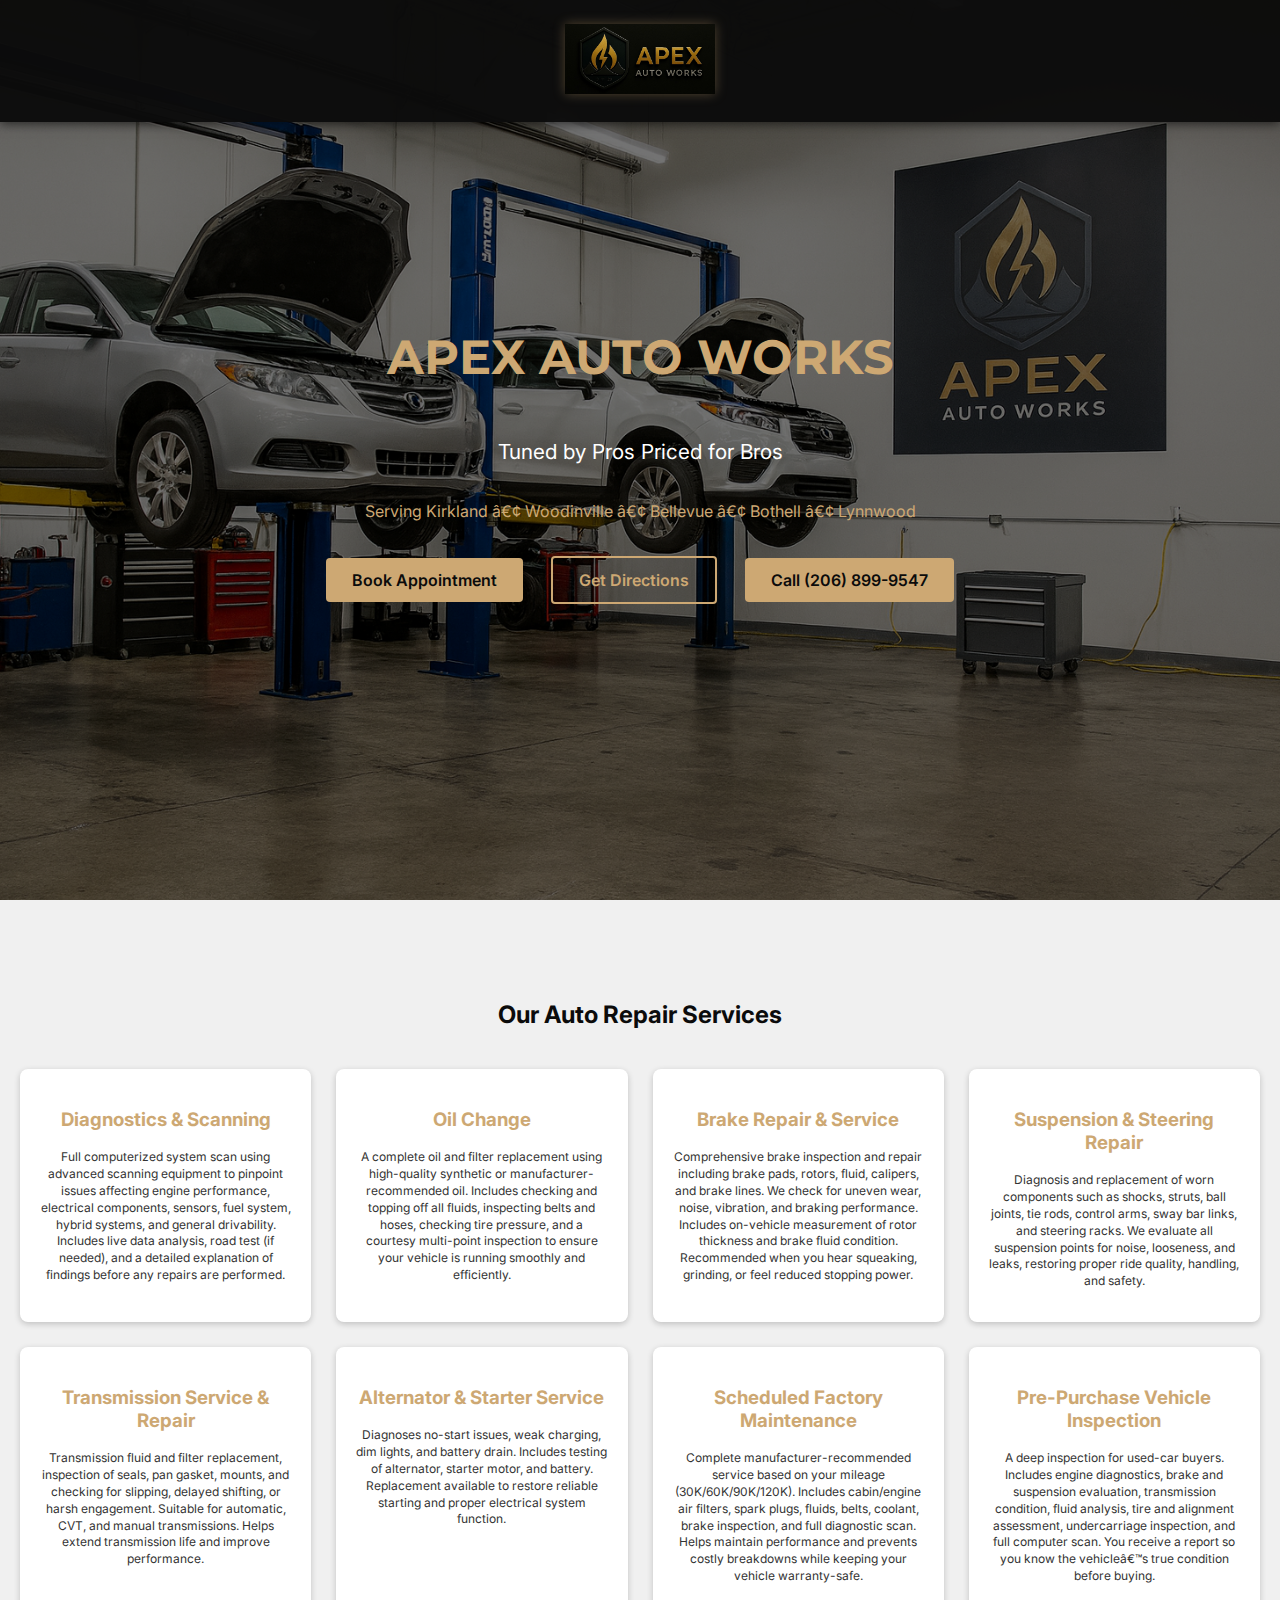
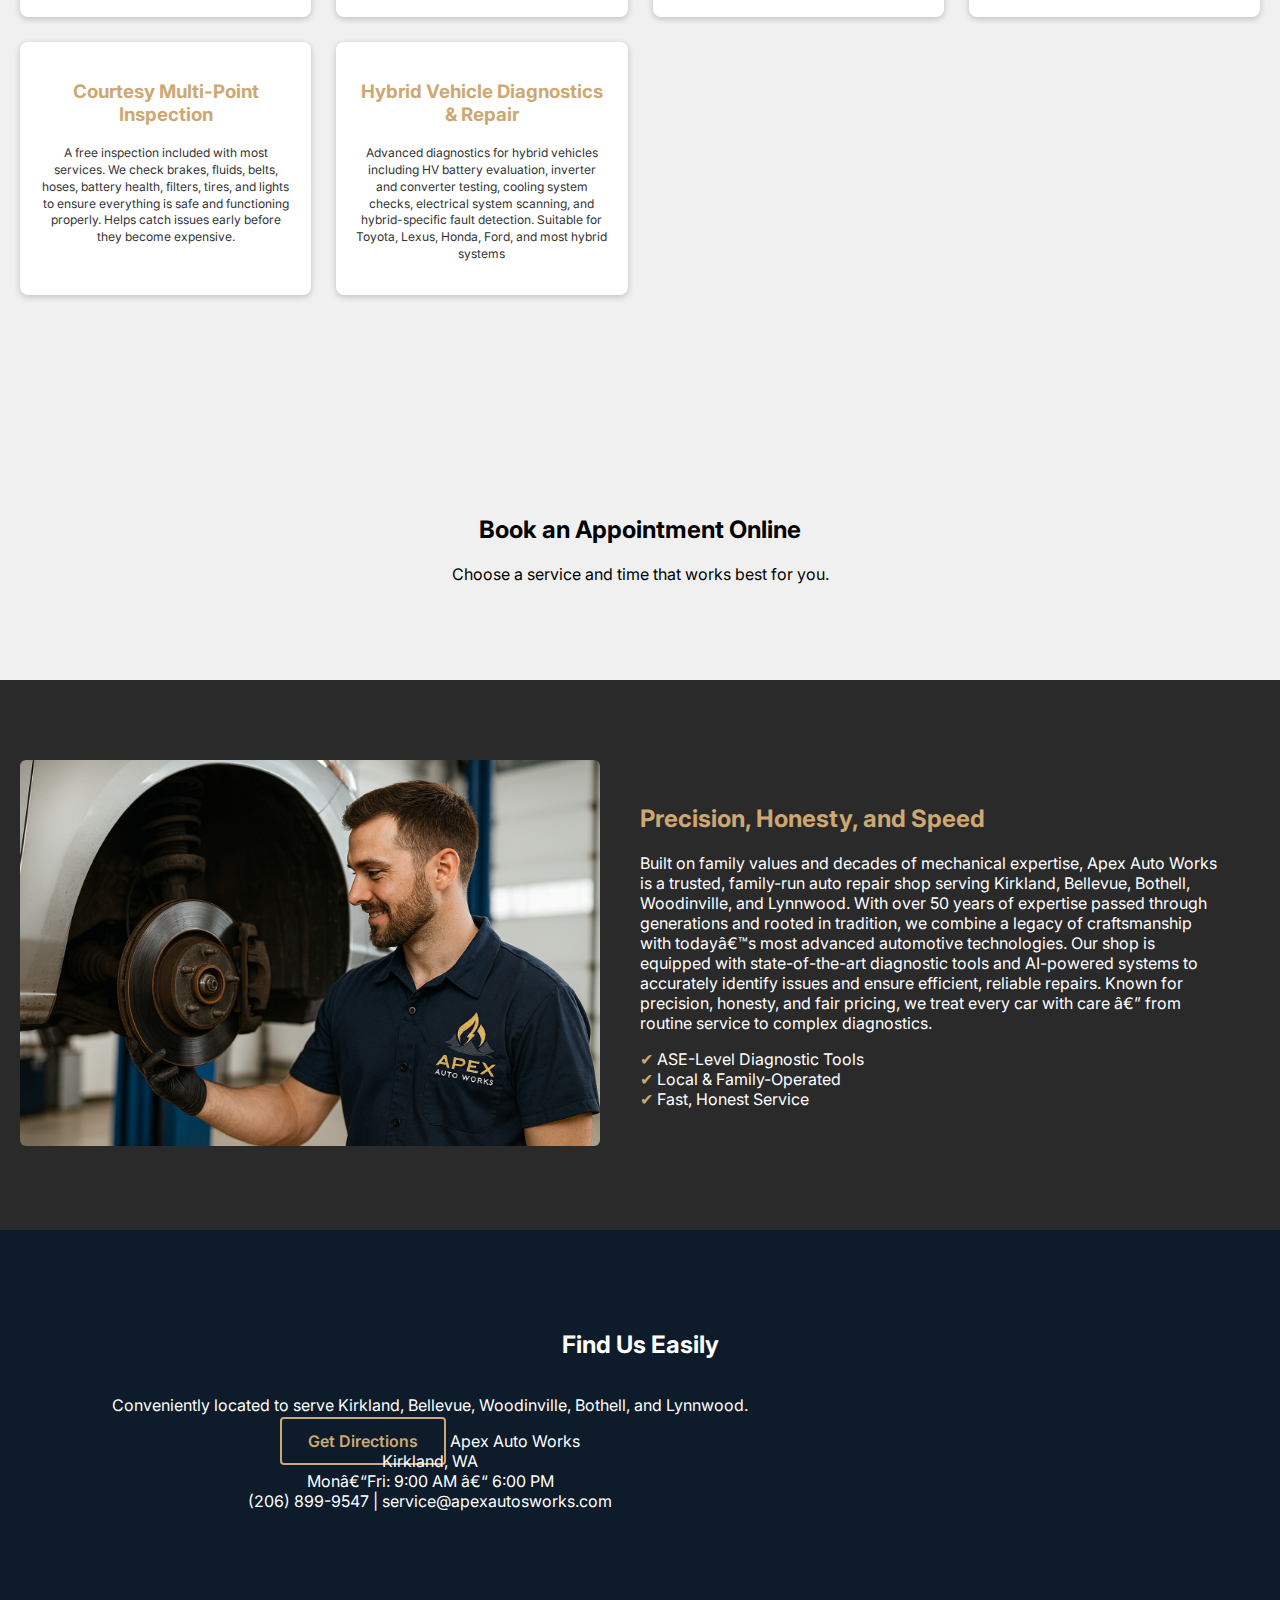
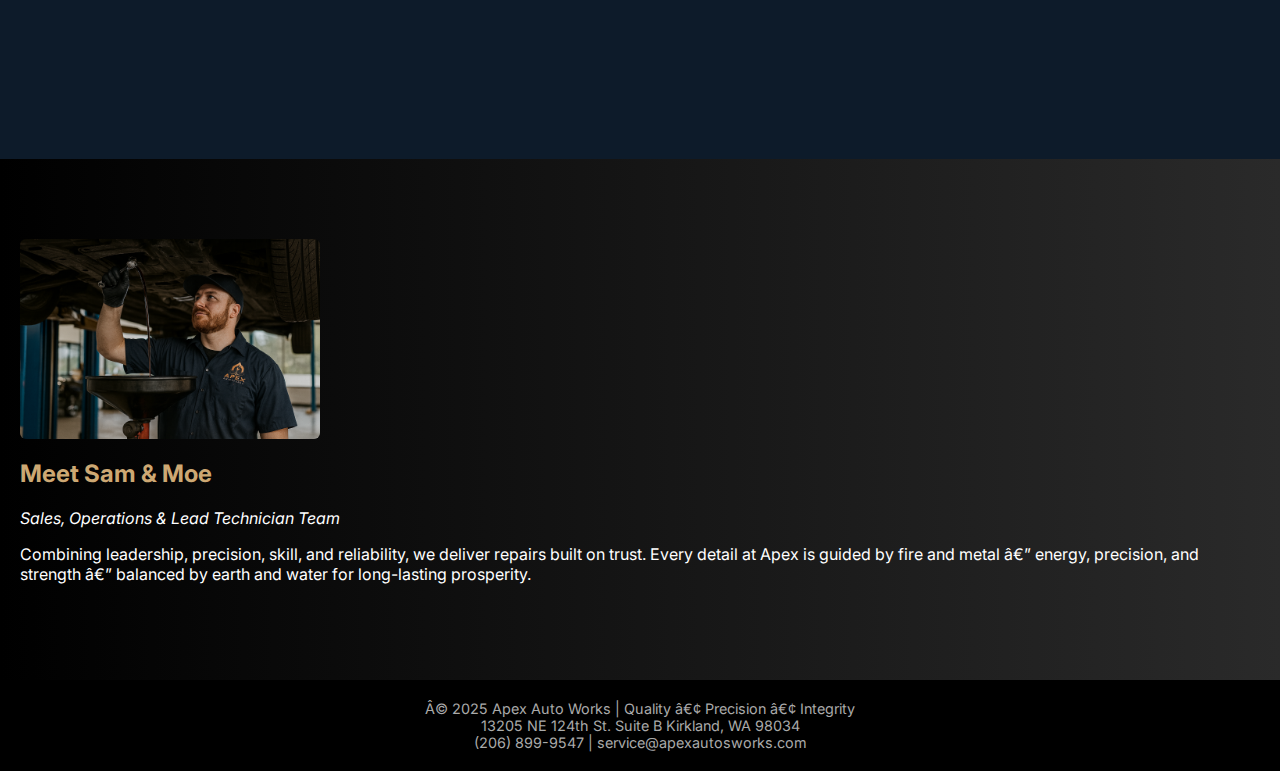
<file: index.html>
<!DOCTYPE html>
<html lang="en">
<head>
  <!-- Google Tag Manager -->
<script>(function(w,d,s,l,i){w[l]=w[l]||[];w[l].push({'gtm.start':
new Date().getTime(),event:'gtm.js'});var f=d.getElementsByTagName(s)[0],
j=d.createElement(s),dl=l!='dataLayer'?'&l='+l:'';j.async=true;j.src=
'https://www.googletagmanager.com/gtm.js?id='+i+dl;f.parentNode.insertBefore(j,f);
})(window,document,'script','dataLayer','GTM-WXXVWFDS');</script>
<!-- End Google Tag Manager -->

<!-- Meta Pixel Code -->
<script>
!function(f,b,e,v,n,t,s)
{if(f.fbq)return;n=f.fbq=function(){n.callMethod?
n.callMethod.apply(n,arguments):n.queue.push(arguments)};
if(!f._fbq)f._fbq=n;n.push=n;n.loaded=!0;n.version='2.0';
n.queue=[];t=b.createElement(e);t.async=!0;
t.src=v;s=b.getElementsByTagName(e)[0];
s.parentNode.insertBefore(t,s)}(window, document,'script',
'https://connect.facebook.net/en_US/fbevents.js');
fbq('init', '3001387686737809');
fbq('track', 'PageView');
</script>
<noscript><img height="1" width="1" style="display:none"
src="https://www.facebook.com/tr?id=3001387686737809&ev=PageView&noscript=1"
/></noscript>
<!-- End Meta Pixel Code -->

  
  <link rel="icon" type="image/png" href="/favicon.png">
  <!-- Google tag (gtag.js) -->
<script async src="https://www.googletagmanager.com/gtag/js?id=G-2WYLMNHFJN"></script>
<script>
  window.dataLayer = window.dataLayer || [];
  function gtag(){dataLayer.push(arguments);}
  gtag('js', new Date());
  gtag('config', 'G-2WYLMNHFJN');
  <!-- Google tag (gtag.js) event -->
<script>
  gtag('event', 'ads_conversion_Book_appointment_1', {
    // <event_parameters>
  });
</script>

</script>

  
  <meta charset="UTF-8" />
  <meta name="viewport" content="width=device-width, initial-scale=1.0" />

  <!-- Primary SEO -->
  <title>Apex Auto Works | Trusted Auto Repair in Kirkland, WA</title>
  <meta name="description" content="Apex Auto Works provides expert diagnostics, maintenance, and precision auto repair for Kirkland, Bothell, Woodinville, and Lynnwood drivers. Family-operated, fast, and honest service." />
  <meta name="keywords" content="auto repair Kirkland, mechanic Kirkland WA, car diagnostics Bothell, brake repair Woodinville, oil change Lynnwood, Apex Auto Works, transmission repair Kirkland, hybrid diagnostics, local auto shop, family mechanic" />
  <meta name="robots" content="index, follow" />
  <link rel="canonical" href="https://apexautosworks.com/" />

  <!-- Extended SEO (Detailed Services) -->
  <meta name="keywords" content="auto repair Kirkland, brake repair Kirkland, alternator and starter repair, alignment Kirkland WA, auto repair estimates, battery replacement Kirkland, check engine light diagnostics, computer diagnostic services, courtesy inspections, drivetrain repair, electrical system diagnostics, engine services, European vehicle repair, extended warranty service, fleet vehicle repair, fuel system cleaning, oil and filter change, power steering repair, pre purchase inspections, scheduled maintenance, suspension repair, tire rotation, transmission services, tune ups, Apex Auto Works, mechanic near Kirkland, Bothell, Woodinville, Lynnwood" />
  <meta name="description" content="Apex Auto Works provides expert automotive diagnostics, brake service, oil changes, engine repair, transmission work, and full maintenance for Kirkland, Woodinville, Bothell, and Lynnwood drivers. We handle everything from electrical and drivetrain repairs to European vehicles and fleet maintenance — trusted, precise, and honest service every time." />

  <!-- Location Meta -->
  <meta name="geo.region" content="US-WA" />
  <meta name="geo.placename" content="Kirkland" />
  <meta name="geo.position" content="47.6769;-122.2060" />
  <meta name="ICBM" content="47.6769, -122.2060" />

  <!-- Social & Sharing (Open Graph / Twitter) -->
  <meta property="og:type" content="website" />
  <meta property="og:title" content="Apex Auto Works | Auto Repair in Kirkland, WA" />
  <meta property="og:description" content="Precision. Integrity. Performance. Expert auto repair and diagnostics for Kirkland, Bothell, and nearby drivers." />
  <meta property="og:image" content="https://apexautosworks.com/shop.jpg" />
  <meta property="og:url" content="https://apexautosworks.com/" />
  <meta property="og:site_name" content="Apex Auto Works" />

  <meta name="twitter:card" content="summary_large_image" />
  <meta name="twitter:title" content="Apex Auto Works | Auto Repair in Kirkland, WA" />
  <meta name="twitter:description" content="Family-run precision auto repair and diagnostics for Kirkland, Woodinville, and Bothell." />
  <meta name="twitter:image" content="https://apexautosworks.com/shop.jpg" />

  <!-- Structured Data (Schema.org for Google) -->
  <script type="application/ld+json">
  {
    "@context": "https://schema.org",
    "@type": "AutoRepair",
    "name": "Apex Auto Works",
    "image": "https://apexautosworks.com/Logo.png",
    "@id": "https://apexautosworks.com",
    "url": "https://apexautosworks.com",
    "telephone": "+1-206-887-5499",
    "address": {
      "@type": "PostalAddress",
      "streetAddress": "13205 N.E. 124th Street, Suite B",
      "addressLocality": "Kirkland",
      "addressRegion": "WA",
      "postalCode": "98033",
      "addressCountry": "US"
    },
    "openingHours": "Mo-Fr 09:00-18:00",
    "priceRange": "$$",
    "areaServed": ["Kirkland", "Woodinville", "Bothell", "Lynnwood"],
    "serviceType": [
     "mechanic",
      "auto mechanic",
      "Brake Repair",
      "Alternator and Starter",
      "auto repair",
      "Alignment",
      "Auto Repair Estimates",
      "Battery Replacement",
      "Check Engine Light Diagnostics",
      "Computer Diagnostic",
      "Courtesy Inspections",
      "Drivetrain Repair",
      "Electrical System Service",
      "Engine Services",
      "European Vehicle Services",
      "Extended Warranty Service",
      "Fleet Services",
      "Fuel System Service",
      "Oil and Filter Change",
      "Power Steering Repair",
      "Pre Purchase Inspections",
      "Scheduled Maintenance",
      "Suspension Repair",
      "Tire Rotation",
      "Transmission Services",
      "Tune Ups"
    ]
  }
  </script>

  <!-- Styles & Fonts -->
  <link rel="stylesheet" href="style.css" />
  <link href="https://fonts.googleapis.com/css2?family=Inter:wght@400;500&family=Montserrat:wght@700;900&family=Rajdhani:wght@600&display=swap" rel="stylesheet">

  <!-- Favicon -->
  <link rel="icon" href="Logo.png" type="image/png">
</head>


<body id="top">    
  <!-- Google Tag Manager (noscript) -->
<noscript><iframe src="https://www.googletagmanager.com/ns.html?id=GTM-WXXVWFDS"
height="0" width="0" style="display:none;visibility:hidden"></iframe></noscript>
<!-- End Google Tag Manager (noscript) -->    
    
    <!-- HEADER -->
 <!-- HEADER -->
<header class="navbar">
  <a href="#top">
    <img src="Logo.png" alt="Apex Auto Works logo" class="nav-logo">
  </a>
</header>


  <!-- HERO -->
  <section class="hero">
    <div class="overlay"></div>
    <div class="hero-content">
      <h1>APEX AUTO WORKS</h1>
      <p class="tagline">Tuned by Pros Priced for Bros</p>
      <p class="cities">Serving Kirkland • Woodinville • Bellevue • Bothell • Lynnwood</p>
      <div class="hero-buttons">
           <a 
            href="https://book.squareup.com/appointments/l15hm7c8nurb51/location/LPVYF40P4XV20/services"
            class="btn gold"
            target="_blank"
            rel="noopener"
              >
            Book Appointment
          </a>
        <a href="#location" class="btn outline">Get Directions</a>

        <a href="tel:+12068999547" class="btn gold">Call (206) 899-9547</a>
      </div>
    </div>
  </section>


    
  <!-- SERVICES -->
  <section id="services" class="services">
    <h2>Our Auto Repair Services</h2>
    <div class="service-grid">
      <div class="card"><h3>Diagnostics & Scanning</h3><p>Full computerized system scan using advanced scanning equipment to pinpoint issues affecting engine performance, electrical components, sensors, fuel system, hybrid systems, and general drivability. Includes live data analysis, road test (if needed), and a detailed explanation of findings before any repairs are performed.</p></div>
      <div class="card"><h3>Oil Change</h3><p>A complete oil and filter replacement using high-quality synthetic or manufacturer-recommended oil. Includes checking and topping off all fluids, inspecting belts and hoses, checking tire pressure, and a courtesy multi-point inspection to ensure your vehicle is running smoothly and efficiently.</p></div>
      <div class="card"><h3>Brake Repair & Service</h3><p>Comprehensive brake inspection and repair including brake pads, rotors, fluid, calipers, and brake lines. We check for uneven wear, noise, vibration, and braking performance. Includes on-vehicle measurement of rotor thickness and brake fluid condition. Recommended when you hear squeaking, grinding, or feel reduced stopping power.</p></div>
      <div class="card"><h3>Suspension & Steering Repair</h3><p>Diagnosis and replacement of worn components such as shocks, struts, ball joints, tie rods, control arms, sway bar links, and steering racks. We evaluate all suspension points for noise, looseness, and leaks, restoring proper ride quality, handling, and safety.</p></div>
      <div class="card"><h3>Transmission Service & Repair</h3><p>Transmission fluid and filter replacement, inspection of seals, pan gasket, mounts, and checking for slipping, delayed shifting, or harsh engagement. Suitable for automatic, CVT, and manual transmissions. Helps extend transmission life and improve performance.</p></div>
      <div class="card"><h3>Alternator & Starter Service</h3><p>Diagnoses no-start issues, weak charging, dim lights, and battery drain. Includes testing of alternator, starter motor, and battery. Replacement available to restore reliable starting and proper electrical system function.</p></div>
      <div class="card"><h3>Scheduled Factory Maintenance</h3><p>Complete manufacturer-recommended service based on your mileage (30K/60K/90K/120K). Includes cabin/engine air filters, spark plugs, fluids, belts, coolant, brake inspection, and full diagnostic scan. Helps maintain performance and prevents costly breakdowns while keeping your vehicle warranty-safe.</p></div>
      <div class="card"><h3>Pre-Purchase Vehicle Inspection</h3><p>A deep inspection for used-car buyers. Includes engine diagnostics, brake and suspension evaluation, transmission condition, fluid analysis, tire and alignment assessment, undercarriage inspection, and full computer scan. You receive a report so you know the vehicle’s true condition before buying.</p></div>
      <div class="card"><h3>Courtesy Multi-Point Inspection</h3><p>A free inspection included with most services. We check brakes, fluids, belts, hoses, battery health, filters, tires, and lights to ensure everything is safe and functioning properly. Helps catch issues early before they become expensive.</p></div>
      <div class="card"><h3>Hybrid Vehicle Diagnostics & Repair</h3><p>Advanced diagnostics for hybrid vehicles including HV battery evaluation, inverter and converter testing, cooling system checks, electrical system scanning, and hybrid-specific fault detection. Suitable for Toyota, Lexus, Honda, Ford, and most hybrid systems</p></div>

    </div>
  </section>

  <!-- BOOK APPOINTMENT -->
  <section id="booking" class="booking">
    <h2>Book an Appointment Online</h2>
    <p>Choose a service and time that works best for you.</p>
    <!-- Start Square Appointments Embed Code -->
    <script src="https://squareup.com/appointments/buyer/widget/1ihakddmltqa0i/LPVYF40P4XV20.js"></script>
    <!-- End Square Appointments Embed Code -->
  </section>


  

  <!-- WHY CHOOSE US -->
  <section id="why" class="why">
    <div class="why-left">
      <img src="mechanic.jpg" alt="Technician working at Apex Auto Works">
    </div>
    <div class="why-right">
      <h2>Precision, Honesty, and Speed</h2>
      <p>Built on family values and decades of mechanical expertise, Apex Auto Works is a trusted, family-run auto repair shop serving Kirkland, Bellevue, Bothell, Woodinville, and Lynnwood. With over 50 years of expertise passed through generations and rooted in tradition, we combine a legacy of craftsmanship with today’s most advanced automotive technologies. Our shop is equipped with state-of-the-art diagnostic tools and AI-powered systems to accurately identify issues and ensure efficient, reliable repairs. Known for precision, honesty, and fair pricing, we treat every car with care — from routine service to complex diagnostics.</p>
      <ul>
        <li>ASE-Level Diagnostic Tools</li>
        <li>Local & Family-Operated</li>
        <li>Fast, Honest Service</li>
      </ul>
    </div>
  </section>



  <!-- LOCATION -->
  <section id="location" class="location">
    <h2>Find Us Easily</h2>
    <div class="map-section">
      <div class="map-text">
        <p>Conveniently located to serve Kirkland, Bellevue, Woodinville, Bothell, and Lynnwood.</p>
      <a href="https://www.google.com/maps/dir/?api=1&destination=13035+NE+124th+St+B,+Kirkland,+WA+98034" class="btn outline">Get Directions</a>        
        Apex Auto Works<br>
          Kirkland, WA<br>
          Mon–Fri: 9:00 AM – 6:00 PM<br>
          (206) 899-9547 | service@apexautosworks.com
        </p>
      </div>
          <iframe class="map" src="https://www.google.com/maps?q=Apex+Auto+Works+Kirkland+WA&output=embed" loading="lazy" referrerpolicy="no-referrer-when-downgrade" title="Apex Auto Works location map"></iframe>
    </div>
  </section>



  <!-- ABOUT -->
  <section id="about" class="about">
    <img src="team.jpg" alt="Sam and Moe from Apex Auto Works">
    <div class="about-text">
      <h2>Meet Sam & Moe</h2>
      <p><em>Sales, Operations & Lead Technician Team</em></p>
      <p>Combining leadership, precision, skill, and reliability, we deliver repairs built on trust. Every detail at Apex is guided by fire and metal — energy, precision, and strength — balanced by earth and water for long-lasting prosperity.</p>
    </div>
  </section>

  <!-- FOOTER -->
    <footer>
    © 2025 Apex Auto Works | Quality • Precision • Integrity<br>
    13205 NE 124th St. Suite B Kirkland, WA 98034<br>
    (206) 899-9547 | service@apexautosworks.com
  </footer>
</body>
</html>
</file>
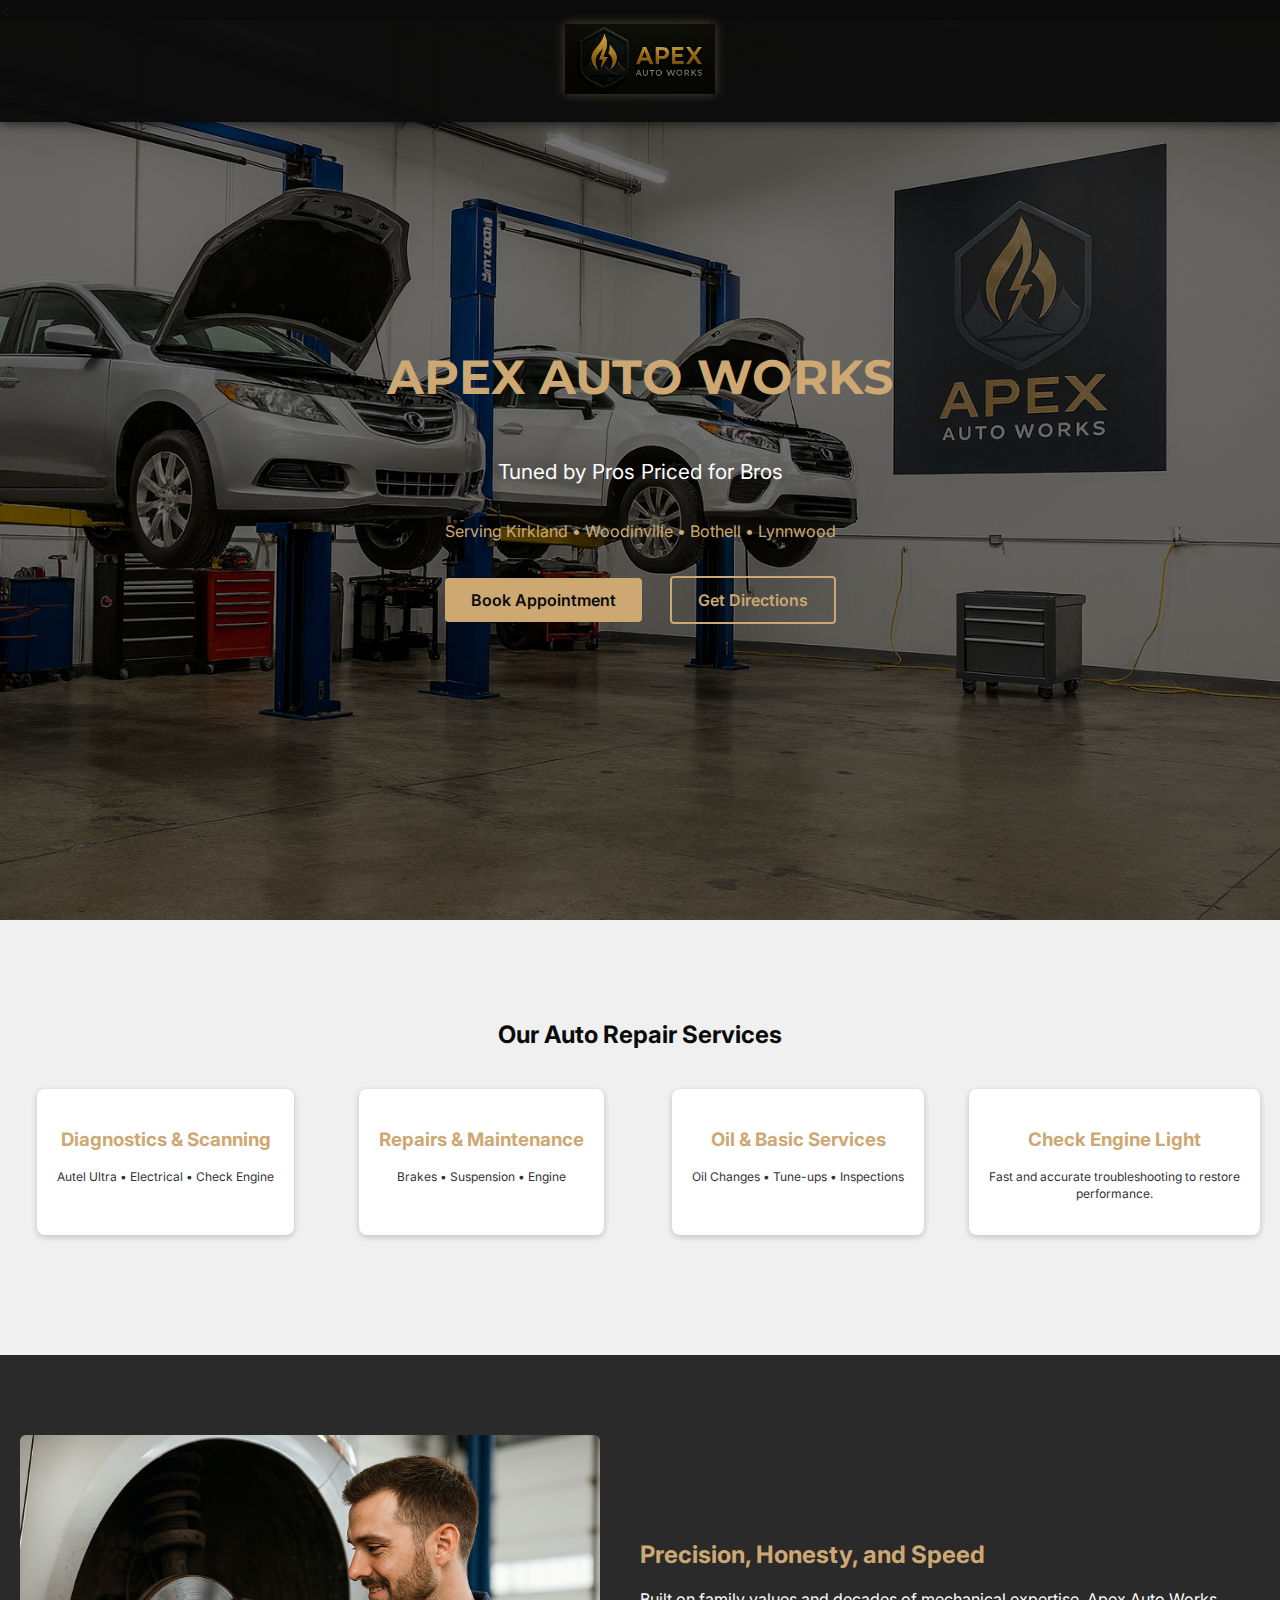
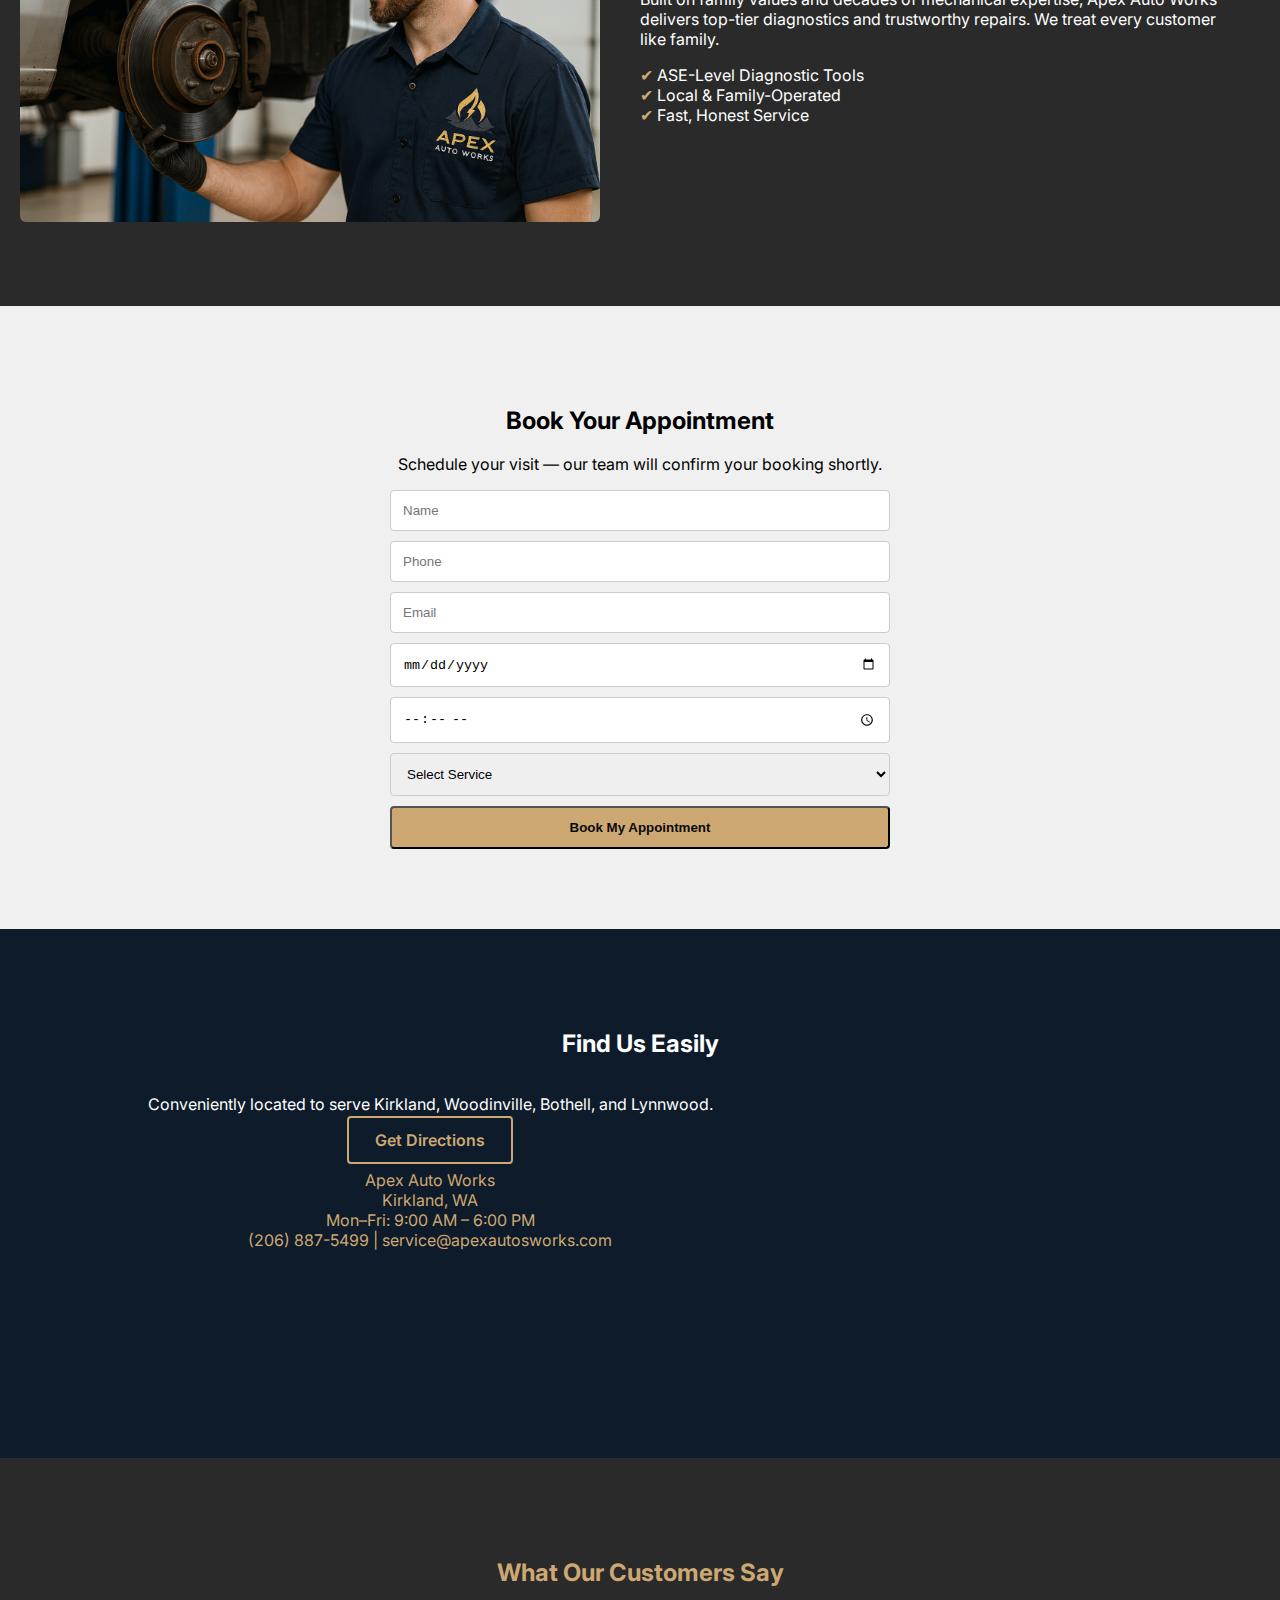
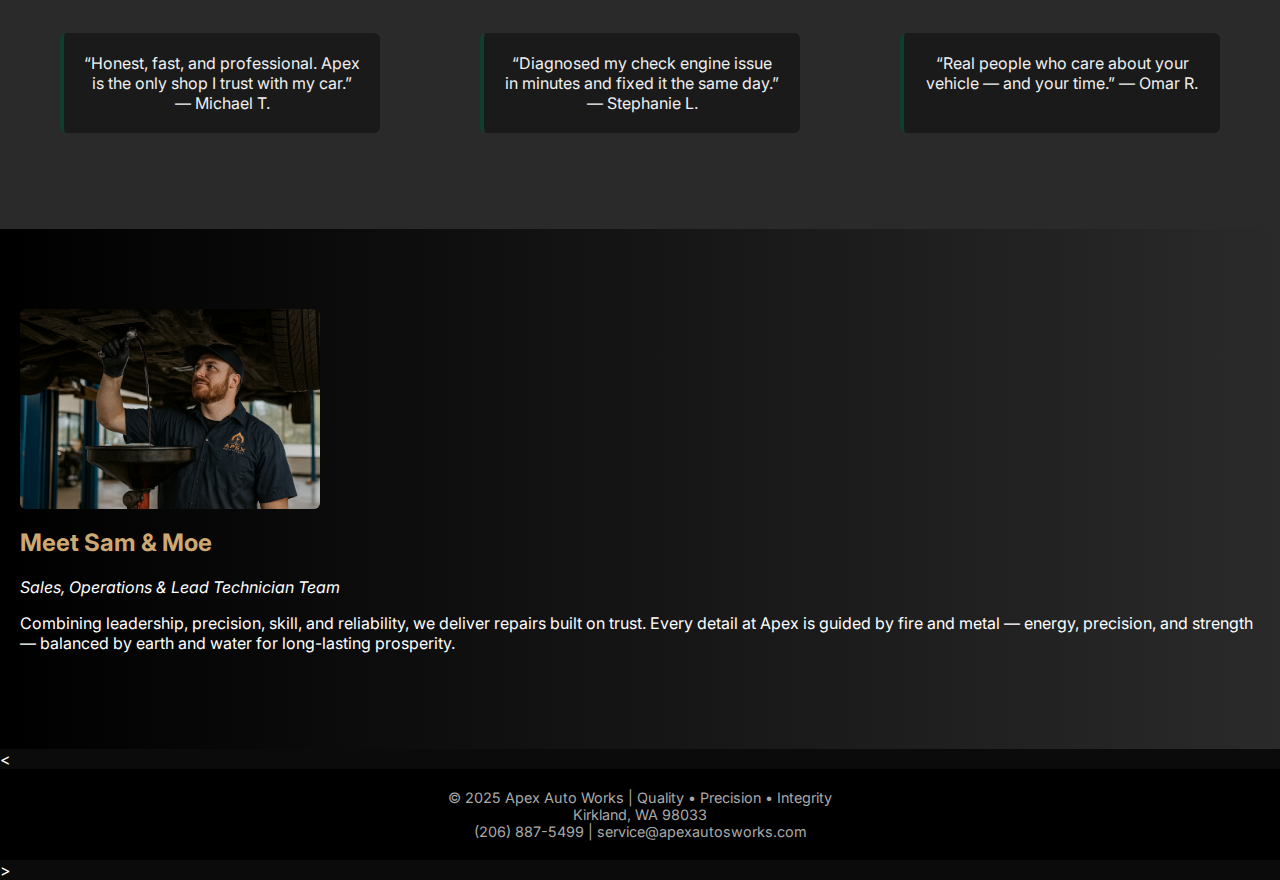
<file: index .html>
<!DOCTYPE html>
<html lang="en">
<<head>
  <meta charset="UTF-8" />
  <meta name="viewport" content="width=device-width, initial-scale=1.0" />

  <!-- Primary SEO -->
  <title>Apex Auto Works | Trusted Auto Repair in Kirkland, WA</title>
  <meta name="description" content="Apex Auto Works provides expert diagnostics, maintenance, and precision auto repair for Kirkland, Bothell, Woodinville, and Lynnwood drivers. Family-operated, fast, and honest service." />
  <meta name="keywords" content="auto repair Kirkland, mechanic Kirkland WA, car diagnostics Bothell, brake repair Woodinville, oil change Lynnwood, Apex Auto Works, transmission repair Kirkland, hybrid diagnostics, local auto shop, family mechanic" />
  <meta name="robots" content="index, follow" />
  <link rel="canonical" href="https://apexautosworks.com/" />

  <!-- Extended SEO (Detailed Services) -->
  <meta name="keywords" content="auto repair Kirkland, brake repair Kirkland, alternator and starter repair, alignment Kirkland WA, auto repair estimates, battery replacement Kirkland, check engine light diagnostics, computer diagnostic services, courtesy inspections, drivetrain repair, electrical system diagnostics, engine services, European vehicle repair, extended warranty service, fleet vehicle repair, fuel system cleaning, oil and filter change, power steering repair, pre purchase inspections, scheduled maintenance, suspension repair, tire rotation, transmission services, tune ups, Apex Auto Works, mechanic near Kirkland, Bothell, Woodinville, Lynnwood" />
  <meta name="description" content="Apex Auto Works provides expert automotive diagnostics, brake service, oil changes, engine repair, transmission work, and full maintenance for Kirkland, Woodinville, Bothell, and Lynnwood drivers. We handle everything from electrical and drivetrain repairs to European vehicles and fleet maintenance — trusted, precise, and honest service every time." />

  <!-- Location Meta -->
  <meta name="geo.region" content="US-WA" />
  <meta name="geo.placename" content="Kirkland" />
  <meta name="geo.position" content="47.6769;-122.2060" />
  <meta name="ICBM" content="47.6769, -122.2060" />

  <!-- Social & Sharing (Open Graph / Twitter) -->
  <meta property="og:type" content="website" />
  <meta property="og:title" content="Apex Auto Works | Auto Repair in Kirkland, WA" />
  <meta property="og:description" content="Precision. Integrity. Performance. Expert auto repair and diagnostics for Kirkland, Bothell, and nearby drivers." />
  <meta property="og:image" content="https://apexautosworks.com/shop.jpg" />
  <meta property="og:url" content="https://apexautosworks.com/" />
  <meta property="og:site_name" content="Apex Auto Works" />

  <meta name="twitter:card" content="summary_large_image" />
  <meta name="twitter:title" content="Apex Auto Works | Auto Repair in Kirkland, WA" />
  <meta name="twitter:description" content="Family-run precision auto repair and diagnostics for Kirkland, Woodinville, and Bothell." />
  <meta name="twitter:image" content="https://apexautosworks.com/shop.jpg" />

  <!-- Structured Data (Schema.org for Google) -->
  <script type="application/ld+json">
  {
    "@context": "https://schema.org",
    "@type": "AutoRepair",
    "name": "Apex Auto Works",
    "image": "https://apexautosworks.com/Logo.png",
    "@id": "https://apexautosworks.com",
    "url": "https://apexautosworks.com",
    "telephone": "+1-206-887-5499",
    "address": {
      "@type": "PostalAddress",
      "streetAddress": "13205 N.E. 124th Street, Suite B",
      "addressLocality": "Kirkland",
      "addressRegion": "WA",
      "postalCode": "98033",
      "addressCountry": "US"
    },
    "openingHours": "Mo-Fr 09:00-18:00",
    "priceRange": "$$",
    "areaServed": ["Kirkland", "Woodinville", "Bothell", "Lynnwood"],
    "serviceType": [
     "mechanic",
      "auto mechanic",
      "Brake Repair",
      "Alternator and Starter",
      "auto repair",
      "Alignment",
      "Auto Repair Estimates",
      "Battery Replacement",
      "Check Engine Light Diagnostics",
      "Computer Diagnostic",
      "Courtesy Inspections",
      "Drivetrain Repair",
      "Electrical System Service",
      "Engine Services",
      "European Vehicle Services",
      "Extended Warranty Service",
      "Fleet Services",
      "Fuel System Service",
      "Oil and Filter Change",
      "Power Steering Repair",
      "Pre Purchase Inspections",
      "Scheduled Maintenance",
      "Suspension Repair",
      "Tire Rotation",
      "Transmission Services",
      "Tune Ups"
    ]
  }
  </script>

  <!-- Styles & Fonts -->
  <link rel="stylesheet" href="style.css" />
  <link href="https://fonts.googleapis.com/css2?family=Inter:wght@400;500&family=Montserrat:wght@700;900&family=Rajdhani:wght@600&display=swap" rel="stylesheet">

  <!-- Favicon -->
  <link rel="icon" href="Logo.png" type="image/png">
</head>

<body>
  <body id="top">
  <!-- HEADER -->
 <!-- HEADER -->
<header class="navbar">
  <a href="#top">
    <img src="Logo.png" alt="Apex Auto Works logo" class="nav-logo">
  </a>
</header>


  <!-- HERO -->
  <section class="hero">
    <div class="overlay"></div>
    <div class="hero-content">
      <h1>APEX AUTO WORKS</h1>
      <p class="tagline">Tuned by Pros Priced for Bros</p>
      <p class="cities">Serving Kirkland • Woodinville • Bothell • Lynnwood</p>
      <div class="hero-buttons">
        <a href="#booking" class="btn gold">Book Appointment</a>
        <a href="#location" class="btn outline">Get Directions</a>
      </div>
    </div>
  </section>

  <!-- SERVICES -->
  <section id="services" class="services">
    <h2>Our Auto Repair Services</h2>
    <div class="service-grid">
      <div class="card"><h3>Diagnostics & Scanning</h3><p>Autel Ultra • Electrical • Check Engine</p></div>
      <div class="card"><h3>Repairs & Maintenance</h3><p>Brakes • Suspension • Engine</p></div>
      <div class="card"><h3>Oil & Basic Services</h3><p>Oil Changes • Tune-ups • Inspections</p></div>
      <div class="card"><h3>Check Engine Light</h3><p>Fast and accurate troubleshooting to restore performance.</p></div>
    </div>
  </section>

  <!-- WHY CHOOSE US -->
  <section id="why" class="why">
    <div class="why-left">
      <img src="mechanic.jpg" alt="Technician working at Apex Auto Works">
    </div>
    <div class="why-right">
      <h2>Precision, Honesty, and Speed</h2>
      <p>Built on family values and decades of mechanical expertise, Apex Auto Works delivers top-tier diagnostics and trustworthy repairs. We treat every customer like family.</p>
      <ul>
        <li>ASE-Level Diagnostic Tools</li>
        <li>Local & Family-Operated</li>
        <li>Fast, Honest Service</li>
      </ul>
    </div>
  </section>

  <!-- BOOKING -->
  <section id="booking" class="booking">
    <h2>Book Your Appointment</h2>
    <p>Schedule your visit — our team will confirm your booking shortly.</p>
    <form>
      <input type="text" placeholder="Name" required>
      <input type="tel" placeholder="Phone" required>
      <input type="email" placeholder="Email" required>
      <input type="date" required>
      <input type="time" required>
      <select required>
        <option value="">Select Service</option>
        <option>Diagnostics</option>
        <option>Repairs</option>
        <option>Oil & Maintenance</option>
      </select>
      <button type="submit" class="btn gold">Book My Appointment</button>
    </form>
  </section>

  <!-- LOCATION -->
  <section id="location" class="location">
    <h2>Find Us Easily</h2>
    <div class="map-section">
      <div class="map-text">
        <p>Conveniently located to serve Kirkland, Woodinville, Bothell, and Lynnwood.</p>
        <a href="https://maps.google.com/?q=Apex+Auto+Works" class="btn outline">Get Directions</a>
        <p class="contact">
          Apex Auto Works<br>
          Kirkland, WA<br>
          Mon–Fri: 9:00 AM – 6:00 PM<br>
          (206) 887-5499 | service@apexautosworks.com
        </p>
      </div>
      <iframe class="map" src="https://www.google.com/maps/embed?pb=!1m18!..."></iframe>
    </div>
  </section>

  <!-- REVIEWS -->
  <section class="reviews">
    <h2>What Our Customers Say</h2>
    <div class="review-grid">
      <blockquote>“Honest, fast, and professional. Apex is the only shop I trust with my car.” — Michael T.</blockquote>
      <blockquote>“Diagnosed my check engine issue in minutes and fixed it the same day.” — Stephanie L.</blockquote>
      <blockquote>“Real people who care about your vehicle — and your time.” — Omar R.</blockquote>
    </div>
  </section>

  <!-- ABOUT -->
  <section id="about" class="about">
    <img src="team.jpg" alt="Sam and Moe from Apex Auto Works">
    <div class="about-text">
      <h2>Meet Sam & Moe</h2>
      <p><em>Sales, Operations & Lead Technician Team</em></p>
      <p>Combining leadership, precision, skill, and reliability, we deliver repairs built on trust. Every detail at Apex is guided by fire and metal — energy, precision, and strength — balanced by earth and water for long-lasting prosperity.</p>
    </div>
  </section>

  <!-- FOOTER -->
<<footer>
  © 2025 Apex Auto Works | Quality • Precision • Integrity<br>
  Kirkland, WA 98033<br>
  (206) 887-5499 | service@apexautosworks.com
</footer>
>
</body>
</html>
</file>
<file: style.css>
body {
  margin: 0;
  font-family: "Inter", sans-serif;
  background: #0b0b0b;
  color: #fff;
}




/* 1
/* HEADER NAVBAR — Centered Luxury Layout */
.navbar {
  position: fixed;
  top: 0;
  left: 0;
  width: 100%;
  height: 90px; /* increased height for better balance */
  background: rgba(11, 11, 11, 0.97); /* deep matte black tone */
  display: flex;
  justify-content: center; /* centers logo horizontally */
  align-items: center; /* centers logo vertically */
  padding: 16px 0;
  box-shadow: 0 2px 10px rgba(0, 0, 0, 0.6);
  z-index: 1000;
  transition: background 0.4s ease, height 0.3s ease;
}

/* LOGO STYLE — glowing gold balance */
.nav-logo {
  width: 150px; /* slightly larger logo for better presence */
  cursor: pointer;
  transition: all 0.4s ease;
  filter: drop-shadow(0 0 6px rgba(205, 168, 115, 0.35));
}

/* HOVER EFFECT — glowing prosperity aura */
.nav-logo:hover {
  transform: scale(1.08);
  filter: drop-shadow(0 0 14px rgba(205, 168, 115, 0.9))
          drop-shadow(0 0 25px rgba(205, 168, 115, 0.5));
}

/* CLICK FEEDBACK — active pulse */
.nav-logo:active {
  transform: scale(0.96);
  filter: drop-shadow(0 0 10px rgba(205, 168, 115, 0.6));
}

/* MOBILE RESPONSIVE SIZES */
@media (max-width: 1024px) {
  .nav-logo {
    width: 130px;
  }
}

@media (max-width: 768px) {
  .navbar {
    height: 80px;
    padding: 12px 0;
  }
  .nav-logo {
    width: 110px;
  }
}

@media (max-width: 480px) {
  .navbar {
    height: 70px;
    padding: 10px 0;
  }
  .nav-logo {
    width: 95px;
  }
}


/* 1






/* HERO */
.hero {
  height: 100vh;
  background: url('shop.jpg') center/cover no-repeat;
  display: flex;
  align-items: center;
  justify-content: center;
  text-align: center;
  position: relative;
}
.overlay {
  position: absolute;
  inset: 0;
  background: rgba(0,0,0,0.55);
}

.hero-content {
    position: relative;
    z-index: 2;
    display: flex;
    flex-direction: column;
    align-items: center;
    text-align: center;
}


.hero h1 { font-size: 3rem; color: #cda873; font-family: "Montserrat", sans-serif; }
.tagline { font-size: 1.3rem; color: #fff; }
.cities { color: #cda873; margin-bottom: 25px; }
.btn {
  padding: 12px 26px;
  text-decoration: none;
  border-radius: 4px;
  font-weight: 600;
  transition: 0.3s;
}
.btn.gold { background: #cda873; color: #0b0b0b; }
.btn.outline { border: 2px solid #cda873; color: #cda873; }
.btn.gold:hover { background: #d8b887; }
.btn.outline:hover { background: #cda873; color: #0b0b0b; }

/* SERVICES */
.services {
  background: #f0f0f0;
  color: #000;
  text-align: center;
  padding: 80px 20px;
}
.services h2 { color: #0b0b0b; }
.service-grid {
  display: grid;
  justify-content: center;        /* centers entire grid */
  justify-items: center;          /* centers each card */
  grid-template-columns: repeat(auto-fit, minmax(260px, 1fr));
  gap: 25px;
  width: 100%;
  max-width: 1400px;
  margin: 40px auto;              /* centers the grid container */
}

.card {
  background: #fff;
  padding: 20px;
  border-radius: 8px;
  box-shadow: 0 2px 6px rgba(0,0,0,0.2);
  transition: 0.3s;
}
.card:hover { transform: translateY(-6px); }
.card h3 { color: #cda873; }



/* Smaller description text inside service cards */
.card p {
  font-size: 0.75rem;     /* smaller text */
  line-height: 1.4;
  color: #333;           /* optional: dark gray for readability */
}






/* WHY */
.why {
  display: flex;
  flex-wrap: wrap;
  align-items: center;
  background: #2a2a2a;
  padding: 80px 20px;
}
.why-left { flex: 1; }
.why-left img { width: 100%; border-radius: 6px; }
.why-right { flex: 1; padding: 20px 40px; }
.why-right h2 { color: #cda873; }
.why-right ul { list-style: none; padding: 0; }
.why-right li::before { content: "✔ "; color: #cda873; }

/* BOOKING */
.booking {
  background: #f0f0f0;
  color: #000;
  text-align: center;
  padding: 80px 20px;
}
.booking form {
  max-width: 500px;
  margin: auto;
  display: flex;
  flex-direction: column;
  gap: 10px;
}
.booking input, .booking select, .booking textarea {
  padding: 12px;
  border: 1px solid #ccc;
  border-radius: 4px;
}

/* LOCATION */
.location {
  background: #0d1b2a;
  color: #fff;
  text-align: center;
  padding: 80px 20px;
}
.map-section {
  display: flex;
  flex-wrap: wrap;
  justify-content: center;
  gap: 20px;
  margin-top: 20px;
}
.map {
  width: 400px;
  height: 300px;
  border: none;
  border-radius: 6px;
}
.contact { margin-top: 20px; color: #cda873; }

/* REVIEWS */
.reviews {
  background: #2a2a2a;
  text-align: center;
  padding: 80px 20px;
}
.reviews h2 { color: #cda873; }
.review-grid {
  display: grid;
  grid-template-columns: repeat(auto-fit,minmax(250px,1fr));
  gap: 20px;
  margin-top: 30px;
}
.review-grid blockquote {
  background: #1a1a1a;
  padding: 20px;
  border-left: 4px solid #0f3d2e;
  color: #f0f0f0;
  border-radius: 6px;
}

/* ABOUT */
.about {
  display: flex;
  flex-wrap: wrap;
  align-items: center;
  background: linear-gradient(90deg,#000,#2a2a2a);
  padding: 80px 20px;
}
.about img {
  width: 300px;
  border-radius: 6px;
  margin-right: 40px;
}
.about-text h2 { color: #cda873; }

/* FOOTER */
footer {
  text-align: center;
  background: #000;
  color: #aaa;
  padding: 20px;
  font-size: 0.9rem;
}
.hidden-code {
  opacity: 0.15;
  font-size: 0.8rem;
}

/* HERO BUTTON LAYOUT */
.hero-buttons {
  display: flex;
  justify-content: center;
  align-items: center;
  gap: 28px;
  margin-top: 10px;
  flex-wrap: wrap;
}


/* RESPONSIVE */
@media (max-width: 768px) {
  .navbar { flex-direction: column; }
  .why, .about, .map-section { flex-direction: column; }
  .hero h1 { font-size: 2rem; }
.hero-buttons {
    display: flex;
    justify-content: center;
    align-items: center;
    gap: 20px;
}

@media (max-width: 768px) {
    .hero-buttons {
        flex-direction: column;
        gap: 10px;
    }
  .hero-buttons {
    flex-direction: column;
    gap: 12px;
  }
}
</file>
